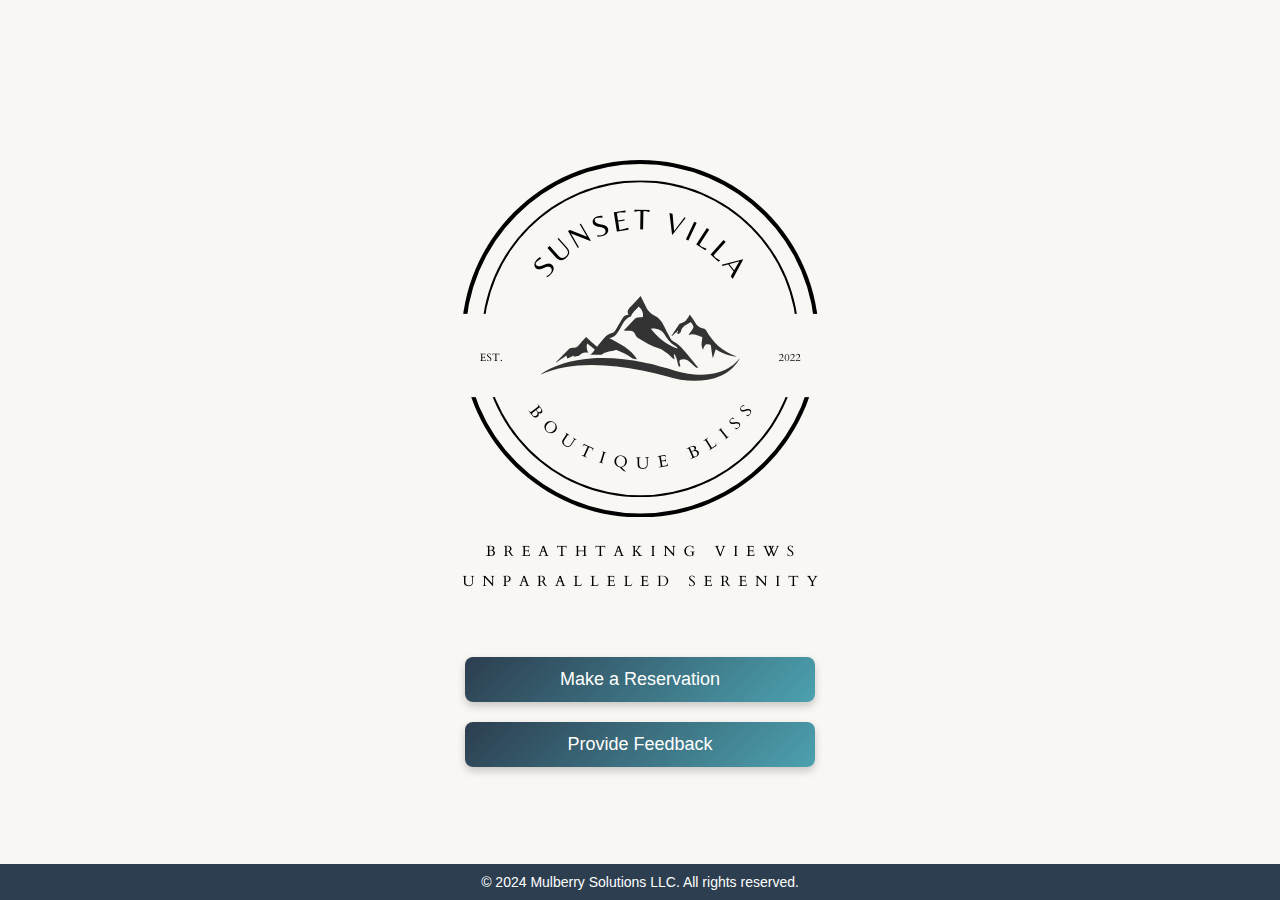
<file: sunset-villa/index.html>
<!DOCTYPE html>
<html lang="en">
<head>
    <meta charset="UTF-8">
    <meta name="viewport" content="width=device-width, initial-scale=1.0">
    <title>Sunset Villa  Guest Portal</title>
    <link rel="stylesheet" href="styles.css">
    <link href="https://fonts.googleapis.com/css2?family=Montserrat:wght@400;700&display=swap" rel="stylesheet">
    <link rel="stylesheet" href="https://cdnjs.cloudflare.com/ajax/libs/animate.css/4.1.1/animate.min.css"/>
</head>
<body>
<header>
    <div class="logo">
        <img src="sunset-villa.png" alt="Logo">
    </div>
</header>
<div class="container">
    <button class="btn reservation animate__animated animate__bounceIn"><span>Make a Reservation</span></button>
    <button class="btn feedback animate__animated animate__bounceIn"><span>Provide Feedback</span></button>
</div>
<footer>
    <p>&copy; 2024 Mulberry Solutions LLC. All rights reserved.</p>
</footer>
<script src="script.js"></script>
</body>
</html>
</file>
<file: sunset-villa/styles.css>
/* General Reset */
* {
    margin: 0;
    padding: 0;
    box-sizing: border-box;
}

/* Body Styling */
body {
    font-family: 'Comic Sans', sans-serif; /* Applying the professional font */
    background-color: #f8f7f4; /* Light gray background */
    display: flex;
    flex-direction: column; /* Stack items vertically */
    justify-content: center;
    align-items: center;
    height: 100vh; /* Ensure full viewport height */
}

/* Header Styling */
header {
    text-align: center;
    margin-bottom: 20px; /* Space between header and container */
}

.logo {
    max-width: 500px; /* Adjust the maximum width of the logo */
    width: 100%; /* Ensure logo fills container width */
    height: auto; /* Maintain aspect ratio */
}

.logo img {
    max-width: 100%; /* Ensure logo image does not exceed container width */
    height: auto; /* Maintain aspect ratio */
}

/* Container Styling */
.container {
    display: flex;
    flex-direction: column;
    justify-content: center;
    align-items: center;
    gap: 20px;
    text-align: center; /* Center text within container */
    max-width: 80%; /* Limit container width */
    width: 100%; /* Ensure container stretches to fit */
}

/* Button Styling */
.btn {
    min-width: 350px;
    background: linear-gradient(135deg, #2c3e50, #4ca1af); /* Gradient background */
    color: #ffffff;
    font-size: 18px;
    padding: 12px 24px;
    border: none;
    border-radius: 8px; /* Rounded corners */
    cursor: pointer;
    outline: none;
    position: relative; /* Ensure pseudo-element positions correctly */
    overflow: hidden; /* Ensure overflow doesn't cause issues */
    transition: background-color 0.3s, color 0.3s, transform 0.3s;
    box-shadow: 0 4px 8px rgba(0, 0, 0, 0.2); /* Box shadow for depth */
}

.btn span {
    display: inline-block;
    transition: transform 0.3s; /* Smooth transition for text */
}

.btn::after {
    content: ' →';
    position: absolute;
    top: 50%;
    right: -20px; /* Initial position outside the button */
    transform: translateY(-50%);
    opacity: 0;
    transition: opacity 0.3s, right 0.3s; /* Add transition for smooth movement */
}

.btn:hover {
    background: linear-gradient(135deg, #4ca1af, #2c3e50); /* Reverse gradient on hover */
    color: #ffffff;
    transform: scale(1.05); /* Slightly enlarge button on hover */
}

.btn:hover span {
    transform: translateX(-15px); /* Move text to the left */
}

.btn:hover::after {
    opacity: 1;
    right: 10px; /* Final position of arrow */
}

/* Media Query for Smaller Screens */
@media (max-width: 600px) {
    .logo img {
        max-width: 400px; /* Reduce max-width of logo for smaller screens */
    }

    .btn {
        font-size: 16px; /* Decrease font size of buttons */
        padding: 10px 20px; /* Adjust padding of buttons */
    }

    body {
        justify-content: flex-start;
        padding-top: 10%;
    }
}


/* Footer Styling */
footer {
    position: fixed; /* Fix footer to the bottom of the viewport */
    left: 0;
    bottom: 0;
    text-align: center;
    margin-top: 20px; /* Space above the footer */
    padding: 10px 0;
    background-color: #2c3e50; /* Dark background for footer */
    color: #ffffff; /* White text */
    width: 100%; /* Ensure footer spans full width */
    font-size: 14px; /* Smaller font size for copyright text */
}
</file>
